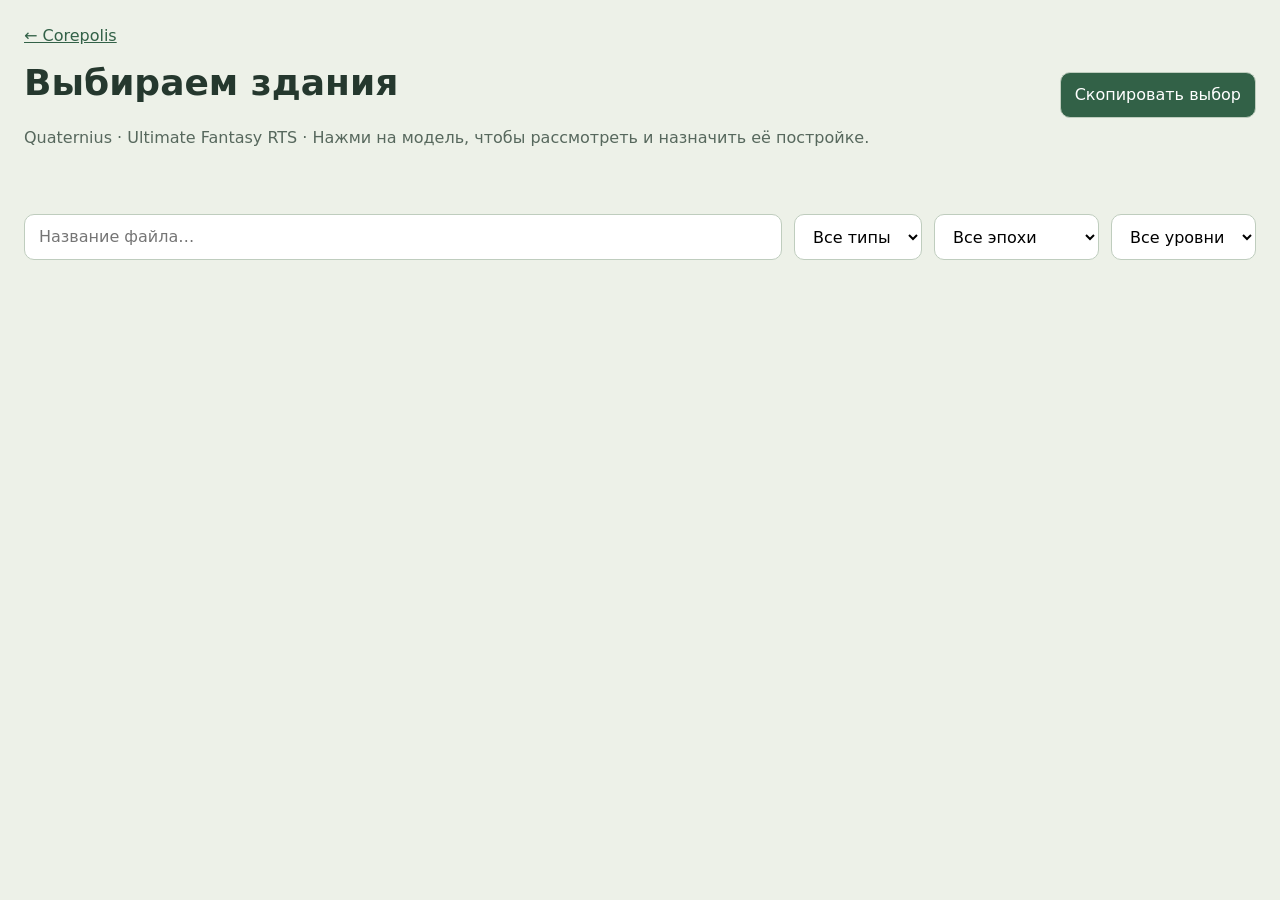
<file: model-catalog.html>
<!doctype html>
<html lang="ru"><head><meta charset="utf-8"><meta name="viewport" content="width=device-width,initial-scale=1"><title>Каталог моделей — Corepolis</title><meta name="robots" content="noindex, follow">
<link rel="icon" href="./assets/images/favicon-32x32.png"><link rel="stylesheet" href="./model-catalog.css">
<script type="module" src="./src/i18n.js?v=languages-1"></script>
<script type="importmap">{"imports":{"three":"https://cdn.jsdelivr.net/npm/three@0.180.0/build/three.module.js","three/addons/":"https://cdn.jsdelivr.net/npm/three@0.180.0/examples/jsm/"}}</script></head>
<body><header><div><a href="./">← Corepolis</a><h1>Выбираем здания</h1><p>Quaternius · Ultimate Fantasy RTS · Нажми на модель, чтобы рассмотреть и назначить её постройке.</p></div><button id="copy" type="button">Скопировать выбор</button></header>
<main><section class="filters" aria-label="Фильтры"><input id="search" type="search" placeholder="Название файла…" aria-label="Поиск модели"><select id="family" aria-label="Тип модели"><option value="">Все типы</option></select><select id="age" aria-label="Эпоха"><option value="">Все эпохи</option><option value="FirstAge">Первая эпоха</option><option value="SecondAge">Вторая эпоха</option></select><select id="level" aria-label="Уровень"><option value="">Все уровни</option><option value="Level1">Уровень 1</option><option value="Level2">Уровень 2</option><option value="Level3">Уровень 3</option></select></section>
<p id="count" role="status"></p><section id="selection" aria-label="Выбранные модели"></section><textarea id="export" aria-label="Список выбранных моделей" readonly hidden></textarea><section id="grid" aria-label="Каталог моделей"></section></main>
<dialog id="viewer"><div class="viewer-head"><h2 id="model-name"></h2><button id="close" aria-label="Закрыть просмотр">✕</button></div><div id="stage"></div><p id="status" role="status"></p><p>Вращение — зажать мышь · Масштаб — колесо · На телефоне — жесты</p><div class="assign"><select id="role" aria-label="Назначение модели"><option value="house">Дом</option><option value="windmill">Мельница</option><option value="market">Рынок</option><option value="quarry">Карьер</option><option value="lumbermill">Лесопилка</option><option value="farm">Поле</option><option value="pier">Причал</option><option value="fishingShop">Портовый склад</option><option value="lighthouse">Маяк</option><option value="other">Другая постройка</option></select><button id="assign">Выбрать модель</button><button id="reset">Вернуть ракурс</button></div></dialog>
<script type="module" src="./src/model-catalog.js?v=languages-1"></script></body></html>
</file>
<file: model-catalog.css>
*{box-sizing:border-box}body{margin:0;background:#edf1e8;color:#25382e;font:16px/1.5 system-ui,sans-serif}header,main{max-width:1440px;margin:auto;padding:24px}header{display:flex;justify-content:space-between;align-items:center;gap:20px}h1{font-size:36px;margin:8px 0}h2{font-size:18px;overflow-wrap:anywhere}p{color:#57685d}a{color:#326147}button,input,select,textarea{font:inherit;border:1px solid #bfcdbe;border-radius:10px;padding:10px 14px}button{cursor:pointer;background:#fff;color:#25382e}button:hover{background:#dce9d9}button:focus-visible,a:focus-visible{outline:3px solid #518864;outline-offset:3px}#copy,#assign{background:#326147;color:white}button:disabled{opacity:.5;cursor:wait}.filters{display:flex;gap:12px;flex-wrap:wrap}.filters input{flex:1;min-width:180px}.filters select{background:white}#grid{display:grid;grid-template-columns:repeat(auto-fill,minmax(230px,1fr));gap:16px}.model{padding:0;overflow:hidden;text-align:left;box-shadow:0 4px 16px #233b2610;background:white}.model img{width:100%;aspect-ratio:1.25;object-fit:contain;background:#e2e8db;display:block}.model span{display:block;padding:12px;font-size:13px;overflow-wrap:anywhere}.model.chosen{border:2px solid #326147}#selection{display:flex;flex-wrap:wrap;gap:8px;margin-bottom:20px}#selection button{font-size:13px}textarea{width:100%;min-height:160px;margin-bottom:20px}dialog{border:0;border-radius:20px;padding:20px;width:min(900px,95vw);max-height:95vh;overflow:auto;background:#f5f7f0;color:#25382e}dialog::backdrop{background:#14271bbd}.viewer-head{display:flex;align-items:center;justify-content:space-between;gap:12px}#stage{height:min(50vh,440px);background:#e2e8db;border-radius:12px}#stage canvas{display:block;width:100%;height:100%;touch-action:none}.assign{display:flex;gap:10px;flex-wrap:wrap}dialog p{font-size:14px;margin:8px 0}@media(max-width:600px){header{align-items:flex-start;flex-direction:column}header,main{padding:16px}h1{font-size:28px}#grid{grid-template-columns:repeat(2,minmax(0,1fr));gap:10px}.model span{padding:8px;font-size:11px}.filters select{flex:1;min-width:120px}}
</file>
